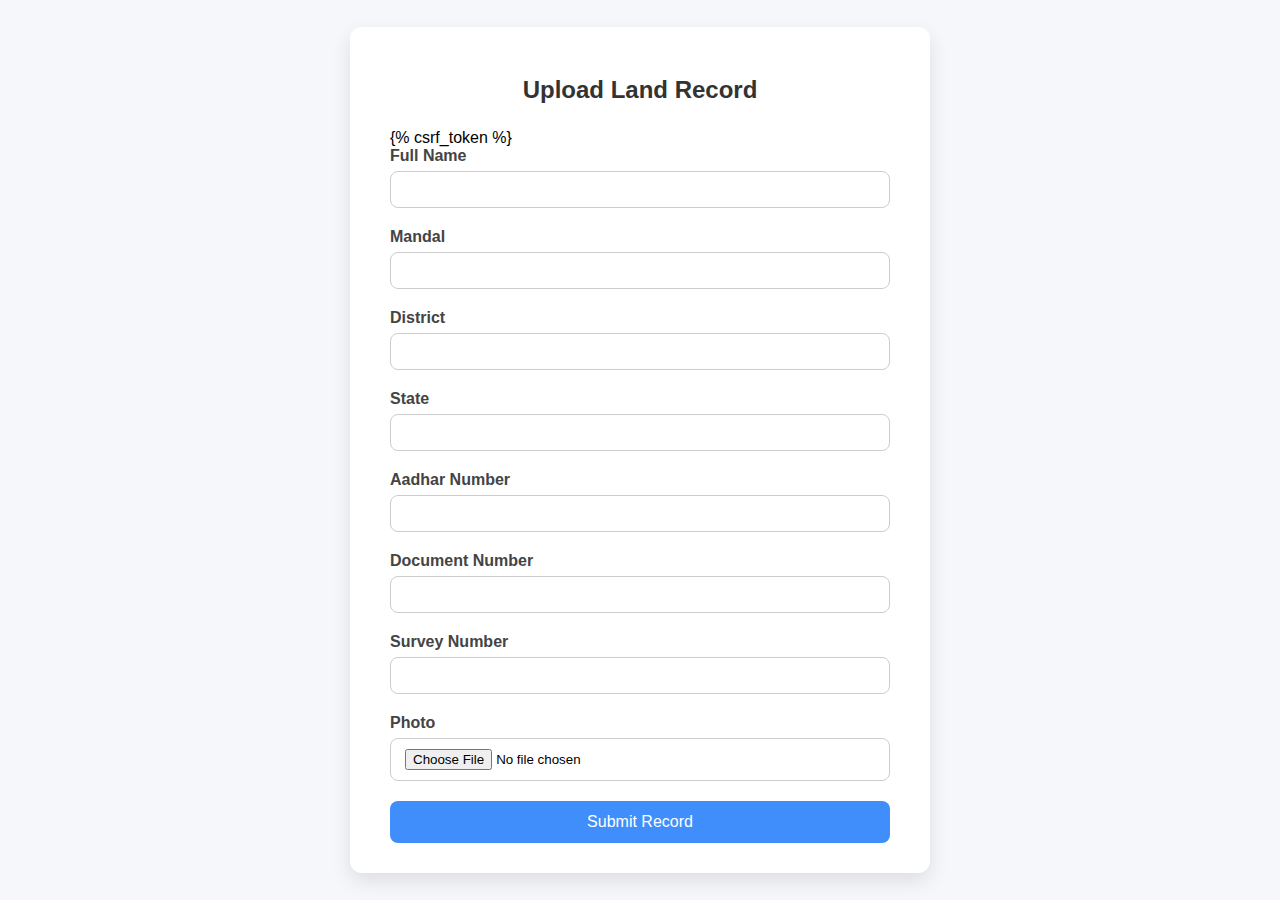
<file: backend/registry/templates/upload_land_record.html>
<!DOCTYPE html>
<html lang="en">
<head>
    <meta charset="UTF-8">
    <title>Upload Land Record</title>
    <style>
        body {
            font-family: 'Segoe UI', Tahoma, Geneva, Verdana, sans-serif;
            background: #f5f7fa;
            margin: 0;
            padding: 0;
            display: flex;
            justify-content: center;
            align-items: center;
            height: 100vh;
        }

        .form-container {
            background: #ffffff;
            padding: 30px 40px;
            border-radius: 12px;
            box-shadow: 0 8px 20px rgba(0, 0, 0, 0.1);
            width: 100%;
            max-width: 500px;
        }

        h2 {
            text-align: center;
            margin-bottom: 25px;
            color: #333;
        }

        label {
            font-weight: 600;
            margin-bottom: 6px;
            display: block;
            color: #444;
        }

        input[type="text"],
        input[type="file"] {
            width: 100%;
            padding: 10px 14px;
            margin-bottom: 20px;
            border: 1px solid #ccc;
            border-radius: 8px;
            box-sizing: border-box;
            transition: border-color 0.3s;
        }

        input[type="text"]:focus,
        input[type="file"]:focus {
            border-color: #3f8efc;
            outline: none;
        }

        button {
            width: 100%;
            background: #3f8efc;
            color: #fff;
            padding: 12px;
            border: none;
            border-radius: 8px;
            font-size: 16px;
            cursor: pointer;
            transition: background 0.3s;
        }

        button:hover {
            background: #367ae9;
        }
    </style>
</head>
<body>
    <div class="form-container">
        <h2>Upload Land Record</h2>
        <form id="uploadForm" method="POST" enctype="multipart/form-data" action="/off_post/upload/">
            {% csrf_token %}
            <label>Full Name</label>
            <input type="text" name="full_name" required>

            <label>Mandal</label>
            <input type="text" name="mandal" required>

            <label>District</label>
            <input type="text" name="district" required>

            <label>State</label>
            <input type="text" name="state" required>

            <label>Aadhar Number</label>
            <input type="text" name="aadhar_number" required>

            <label>Document Number</label>
            <input type="text" name="document_number" required>

            <label>Survey Number</label>
            <input type="text" name="survey_number" required>

            <label>Photo</label>
            <input type="file" name="photo" accept="image/*" required>

            <button type="submit">Submit Record</button>
        </form>
    </div>
</body>
</html>
</file>
